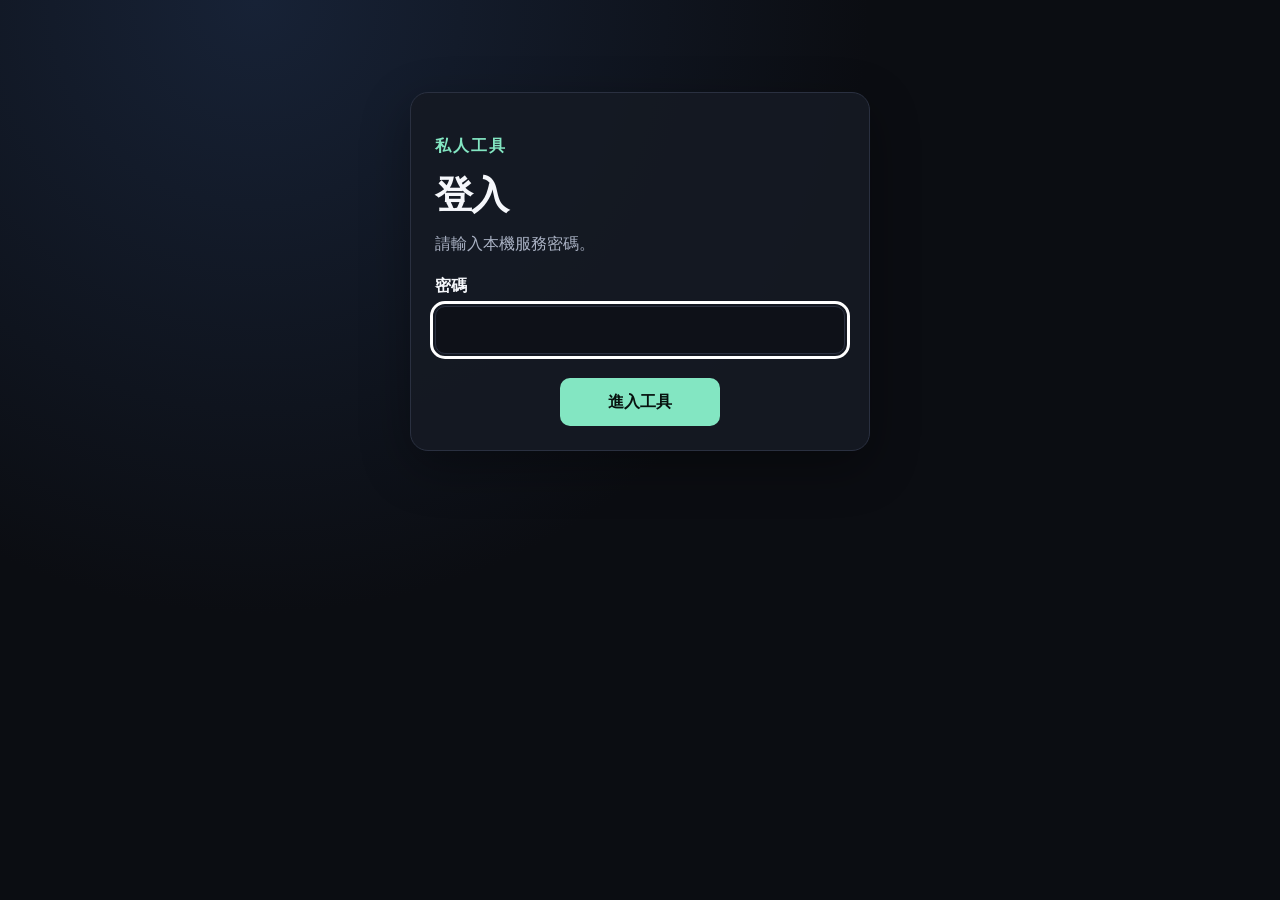
<file: frontend/index.html>
<!doctype html>
<html lang="zh-Hant">
<head>
  <meta charset="utf-8">
  <meta name="viewport" content="width=device-width,initial-scale=1">
  <title>yt2mp3 練唱素材生成工具</title>
  <link rel="stylesheet" href="styles.css">
</head>
<body><main class="shell">
  <header class="page-header">
    <div>
      <p class="eyebrow">yt2mp3</p>
      <h1>練唱素材生成工具</h1>
      <p class="lede">分析原調、輸出升降 Key MP3，並可使用本機 GPU 產生人聲與伴奏素材。</p>
    </div>
    <button id="logout" class="secondary compact" type="button">登出</button>
  </header>
  <section class="card">
    <form id="analyze-form">
      <label for="url">YouTube 網址</label>
      <div class="input-row">
        <input id="url" name="url" type="url" placeholder="https://www.youtube.com/watch?v=..." required>
        <button class="primary-action" type="submit">分析歌曲</button>
      </div>
    </form>
    <p class="notice">請僅處理你擁有或已獲授權使用的內容。暫存檔案將於一小時後刪除。</p>
  </section>
  <nav id="phase-stepper" class="phase-stepper" aria-label="主要執行步驟">
    <button type="button" class="phase-step is-active" data-phase-step="1" aria-current="step">
      <span class="phase-number">1</span>
      <span><strong>分析與轉調</strong><small>分析原調並輸出 MP3</small></span>
    </button>
    <span class="phase-connector" aria-hidden="true"></span>
    <button type="button" class="phase-step" data-phase-step="2" disabled>
      <span class="phase-number">2</span>
      <span><strong>練唱分析</strong><small>人聲／伴奏與旋律預覽</small></span>
    </button>
  </nav>
  <section id="status" class="status hidden" aria-live="polite"></section>
  <section id="result" class="card hidden"></section>
</main>
<script src="config.js"></script>
<script src="app.js" defer></script>
</body>
</html>
</file>
<file: frontend/styles.css>
:root { color-scheme:dark; --bg:#0b0d12; --card:#151923; --line:#2a3040; --text:#f5f7fb; --muted:#aab2c4; --accent:#83e6c2; --danger:#ff9a9a; }
* { box-sizing:border-box; }
body { margin:0; min-height:100vh; background:radial-gradient(circle at 20% 0,#172236 0,var(--bg) 45%); color:var(--text); font:16px/1.6 system-ui,-apple-system,sans-serif; }
.shell { width:min(900px,calc(100% - 32px)); margin:0 auto; padding:64px 0; }
.narrow { width:min(460px,calc(100% - 32px)); }
.page-header { position:relative; display:flex; align-items:flex-start; justify-content:space-between; gap:24px; }
h1 { margin:.1em 0; font-size:clamp(2rem,7vw,4rem); line-height:1.05; letter-spacing:-.04em; }
.narrow h1 { font-size:2.4rem; }
.eyebrow { color:var(--accent); font-weight:700; letter-spacing:.12em; text-transform:uppercase; }
.lede,.muted,.notice { color:var(--muted); }
.card,.status { margin-top:28px; padding:24px; background:color-mix(in srgb,var(--card) 92%,transparent); border:1px solid var(--line); border-radius:18px; box-shadow:0 16px 50px #0005; }
.phase-stepper { display:grid; grid-template-columns:minmax(0,1fr) 64px minmax(0,1fr); align-items:center; margin-top:24px; }
.phase-step { display:flex; min-width:0; min-height:72px; padding:12px 16px; align-items:center; gap:12px; background:#10141d; color:var(--muted); border:1px solid var(--line); text-align:left; }
.phase-step:disabled { cursor:not-allowed; opacity:.48; }
.phase-step.is-available:not(.is-active) { cursor:pointer; opacity:1; }
.phase-step.is-active { background:color-mix(in srgb,var(--accent) 13%,#10141d); color:var(--text); border:1px solid var(--accent); }
.phase-step span:last-child,.phase-step strong,.phase-step small { display:block; min-width:0; }
.phase-step strong { line-height:1.3; }
.phase-step small { margin-top:2px; color:var(--muted); font-size:.75rem; font-weight:500; }
.phase-number { display:grid; width:34px; height:34px; flex:0 0 34px; place-items:center; background:#222a37; border:1px solid var(--line); border-radius:50%; color:var(--text); }
.phase-step.is-active .phase-number { background:var(--accent); color:#07110e; border-color:var(--accent); }
.phase-connector { height:2px; background:var(--line); }
label { display:block; margin-bottom:8px; font-weight:700; }
.input-row { display:grid; grid-template-columns:1fr auto; gap:12px; }
input,button,select { min-height:48px; border-radius:10px; border:1px solid var(--line); font:inherit; }
input { width:100%; padding:0 14px; background:#0e1118; color:var(--text); }
select { width:100%; padding:0 12px; background:#0e1118; color:var(--text); }
button { padding:0 20px; border:0; background:var(--accent); color:#07110e; font-weight:800; cursor:pointer; }
.primary-action { min-width:168px; text-align:center; }
button:focus-visible,input:focus-visible { outline:3px solid #fff; outline-offset:2px; }
button:disabled { cursor:wait; opacity:.5; }
.login-submit { display:block; min-width:160px; margin:24px auto 0; }
.secondary { background:#222a37; color:var(--text); border:1px solid var(--line); }
.compact { min-height:40px; margin-top:16px; white-space:nowrap; }
.notice { margin:14px 0 0; font-size:.88rem; }
.error { color:var(--danger); }
.success { border-color:var(--accent); }
.progress-head { display:flex; align-items:center; justify-content:space-between; gap:16px; }
.progress-head strong { color:var(--accent); font-variant-numeric:tabular-nums; }
.progress-track { height:10px; margin-top:12px; overflow:hidden; background:#0e1118; border:1px solid var(--line); border-radius:999px; }
.progress-track span { display:block; width:0; height:100%; background:linear-gradient(90deg,var(--accent),#b4f4dd); border-radius:inherit; transition:width .25s ease; }
.processing-status { display:flex; align-items:center; gap:14px; }
.processing-status > span:last-child { display:grid; }
.processing-status small { margin-top:2px; color:var(--muted); }
.processing-spinner { width:28px; height:28px; flex:0 0 28px; border:3px solid var(--line); border-top-color:var(--accent); border-radius:50%; animation:processing-spin .8s linear infinite; }
@keyframes processing-spin { to { transform:rotate(360deg); } }
.hidden { display:none; }
.song-head { display:grid; grid-template-columns:160px 1fr; gap:20px; align-items:center; }
.song-head img { display:block; width:160px; aspect-ratio:16/9; object-fit:cover; border-radius:12px; }
h2 { margin:0; line-height:1.25; }
.song-head p { margin:.35rem 0; }
.key-summary { display:grid; grid-template-columns:repeat(2,1fr); gap:12px; margin:24px 0 8px; }
.key-summary div { padding:16px; border:1px solid var(--line); border-radius:12px; }
.key-summary span,.key-summary strong { display:block; }
.key-summary span { color:var(--muted); font-size:.85rem; }
.key-summary strong { font-size:1.35rem; }
.bitrate-picker { margin:22px 0 0; padding:0; border:0; }
.bitrate-picker legend { margin-bottom:9px; font-weight:700; }
.bitrate-options { display:grid; grid-template-columns:repeat(3,1fr); gap:10px; }
.bitrate-option { display:flex; min-width:0; margin:0; padding:12px 14px; align-items:center; gap:10px; background:#10141d; border:1px solid var(--line); border-radius:12px; cursor:pointer; }
.bitrate-option:has(input:checked) { background:color-mix(in srgb,var(--accent) 12%,#10141d); border-color:var(--accent); }
.bitrate-option input { width:18px; min-height:18px; margin:0; accent-color:var(--accent); }
.bitrate-option span,.bitrate-option strong,.bitrate-option small { display:block; }
.bitrate-option strong { line-height:1.25; }
.bitrate-option small { margin-top:2px; color:var(--muted); font-size:.78rem; white-space:nowrap; }
.shift-grid { display:grid; grid-auto-flow:column; grid-auto-columns:minmax(64px,1fr); gap:8px; margin-top:24px; overflow-x:auto; padding-bottom:4px; scrollbar-width:thin; }
.shift-option { display:grid; grid-template-rows:40px 56px; gap:7px; min-width:0; }
.shift-label { display:flex; align-items:flex-end; justify-content:center; color:var(--muted); font-size:.78rem; line-height:1.2; text-align:center; }
.shift-button { display:flex; width:100%; min-width:0; min-height:56px; padding:7px 5px; justify-content:center; align-items:center; background:#222a37; color:var(--text); border:1px solid var(--line); text-align:center; }
.shift-button strong { font-size:clamp(.75rem,1.4vw,1rem); line-height:1.2; }
.shift-button-label { display:none; }
.shift-button:hover { border-color:var(--accent); }
.shift-button.is-original { background:color-mix(in srgb,var(--accent) 18%,#222a37); border-color:var(--accent); }
.downloads { display:grid; gap:10px; margin-top:20px; }
.download { display:block; width:100%; padding:13px 16px; background:var(--accent); color:#07110e; font-weight:800; text-align:center; }
.melody-panel,.stems-panel { margin-top:24px; }
.panel-heading { display:flex; align-items:flex-start; justify-content:space-between; gap:16px; }
.panel-heading > div { min-width:0; }
.panel-heading .primary-action { flex:0 0 168px; }
.melody-panel h3,.stems-panel h3 { margin:0; font-size:1.4rem; }
.melody-panel > .muted { margin-top:4px; }
.stems-panel > .muted { margin-top:4px; }
.melody-controls { display:grid; grid-template-columns:minmax(180px,1fr) auto; gap:10px; align-items:end; margin-top:16px; }
.melody-controls label { grid-column:1/-1; margin:0; }
.melody-progress { display:flex; align-items:center; gap:14px; min-height:64px; }
.melody-progress > span:last-child { display:grid; }
.melody-progress small { color:var(--muted); }
.melody-summary { display:grid; grid-template-columns:repeat(4,1fr); gap:10px; margin-top:18px; }
.melody-summary div { min-width:0; padding:12px; background:#10141d; border:1px solid var(--line); border-radius:10px; }
.melody-summary span,.melody-summary strong { display:block; }
.melody-summary span { color:var(--muted); font-size:.78rem; }
.numbered-notation { margin:16px 0; padding:18px; overflow:hidden; background:#0e1118; border:1px solid var(--line); border-radius:12px; color:var(--text); font:700 var(--notation-font-size,1.1rem)/2 ui-monospace,SFMono-Regular,Menlo,monospace; white-space:pre; }
.notation-draft { margin-top:18px; padding:16px; background:#10141d; border:1px solid var(--line); border-radius:12px; }
.notation-draft-head { display:flex; align-items:flex-start; justify-content:space-between; gap:16px; }
.notation-draft h4 { margin:0; font-size:1.05rem; }
.notation-draft .muted { margin:.25rem 0 0; font-size:.88rem; }
.notation-downloads { display:flex; flex-wrap:wrap; gap:8px; justify-content:flex-end; }
.notation-downloads button { min-height:38px; padding:0 12px; background:#222a37; color:var(--text); border:1px solid var(--line); font-size:.86rem; }
.jianpu-draft-pre { max-width:100%; max-height:360px; margin:14px 0 0; padding:16px; overflow-x:auto; overflow-y:auto; background:#0e1118; border:1px solid var(--line); border-radius:10px; color:var(--text); font:700 1rem/1.9 ui-monospace,SFMono-Regular,Menlo,monospace; white-space:pre-wrap; }
.melody-warning { margin:8px 0; color:var(--muted); font-size:.88rem; }
.stem-downloads { display:grid; grid-template-columns:repeat(3,1fr); gap:10px; margin-top:16px; }
.stem-melody-action { width:100%; margin-top:10px; }
.success-copy { color:var(--accent); font-weight:700; }
@media (max-width:640px) { .shell { padding:36px 0; } .page-header { display:block; } .page-header .compact { position:absolute; top:0; right:0; width:auto; margin-top:0; } .input-row { grid-template-columns:1fr; } button { width:100%; } .compact { width:auto; } .panel-heading { display:grid; } .panel-heading .primary-action { flex:auto; } }
@media (max-width:640px) {
  .phase-stepper { grid-template-columns:1fr; gap:8px; }
  .phase-connector { width:2px; height:18px; margin:-8px 0 -8px 32px; }
  .song-head { grid-template-columns:1fr; }
  .song-head img { width:100%; }
  .bitrate-options { grid-template-columns:1fr; }
  .shift-grid { grid-auto-columns:minmax(58px,1fr); gap:8px; overflow-x:auto; padding-bottom:4px; }
  .shift-option { display:grid; }
  .shift-label { display:flex; }
  .shift-button { min-height:52px; padding:7px 5px; justify-content:center; text-align:center; }
  .shift-button-label { display:none; }
  .shift-button strong { font-size:.9rem; }
  .melody-controls,.stem-downloads { grid-template-columns:1fr; }
  .notation-draft-head { display:grid; }
  .notation-downloads { display:grid; grid-template-columns:1fr; justify-content:stretch; }
  .melody-summary { grid-template-columns:1fr 1fr; }
}
@media (prefers-reduced-motion:reduce) { .processing-spinner { animation-duration:1.8s; } }
</file>
